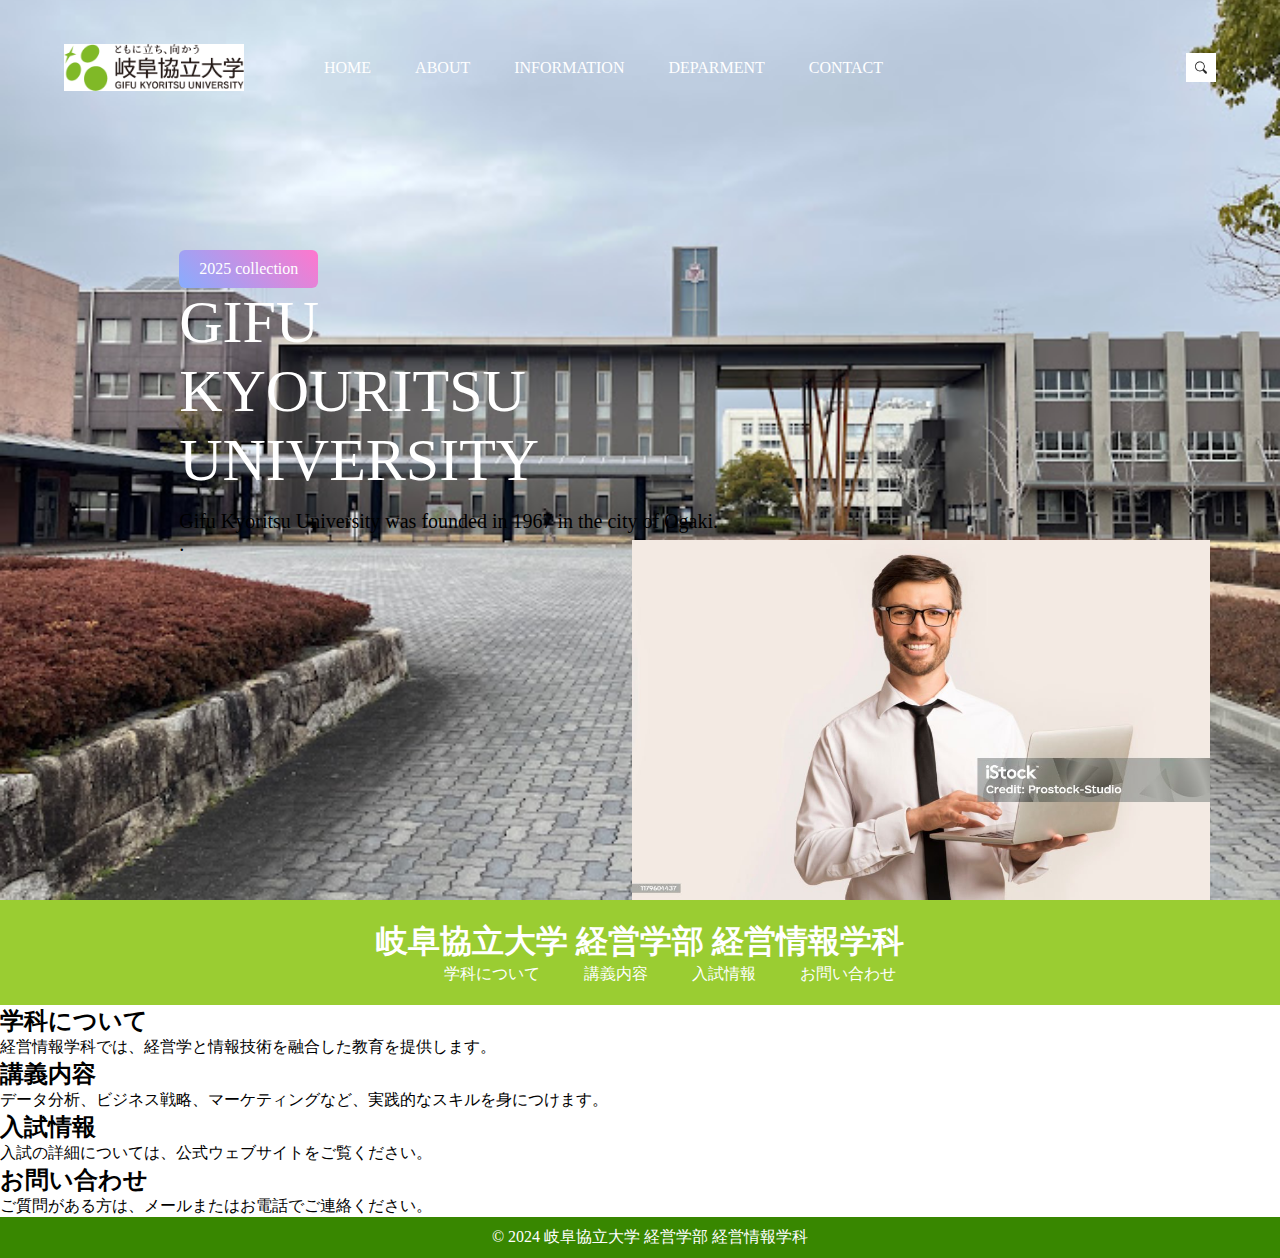
<file: kadaii1415/images/index.html>
<!DOCTYPE html>
<html lang="en">
<head>
    <meta charset="UTF-8">
    <meta name="viewport" content="width=device-width, initial-scale=1.0">
    <title>Document</title>
    <link rel="stylesheet" href="style.css">
</head>
<body>
    <div class="container">
        <div class="navbar">
            <img src="images.png" class="images">
            <nav>
                <ul>
                    <li><a href="#">HOME</a></li>
                    <li><a href="#">ABOUT</a></li>
                    <li><a href="#">INFORMATION</a></li>
                    <li><a href="#">DEPARMENT</a></li>
                    <li><a href="#">CONTACT</a></li>
                </ul>
            </nav>
            <img src="imgs.png" class="imes">
        </div>
    <div class="content">
        <a href="#"class="btn">2025 collection</a>
        <h1>GIFU KYOURITSU UNIVERSITY</h1>
        <p>Gifu Kyoritsu University was founded in 1967 in the city of Ogaki.<br>
           .</p>
            
            </div>



            <img src="i.jpg" class="feature-img">

    </div>
    <header>

        <h1>岐阜協立大学 経営学部 経営情報学科</h1>
       
     <nav>
       
        <ul>
       
          <li><a href="#about">学科について</a></li>
        <li><a href="#courses">講義内容</a></li>
        <li><a href="#admissions">入試情報</a></li>
        <li><a href="#contact">お問い合わせ</a></li>
    </ul>
        </nav>
       </header>
           <section id="about">
           <h2>学科について</h2>
          <p>経営情報学科では、経営学と情報技術を融合した教育を提供します。</p>
         </section> <section id="courses"><h2>講義内容</h2>
           <p>データ分析、ビジネス戦略、マーケティングなど、実践的なスキルを身につけます。</p>
           </section> <section id="admissions">
                <h2>入試情報</h2>
                     <p>入試の詳細については、公式ウェブサイトをご覧ください。</p>
           </section> <section id="contact">
             <h2>お問い合わせ</h2>
               <p>ご質問がある方は、メールまたはお電話でご連絡ください。</p>
       </section>
       
    <footer>
       
     <p>© 2024 岐阜協立大学 経営学部 経営情報学科</p>
       
        </footer>



</body>
</html>
</file>
<file: kadaii1415/images/style.css>
*{
    margin: 0;
    padding: 0;
}
.container{
    height: 100vh;
    width: 100%;
    background-image: url(img.jpeg);
    background-position: center;
    background-size: cover;
    padding-left: 5%;
    padding-right: 5%;
    box-sizing: border-box;
    position: relative;
}
.navbar{
    width: 100%;
    height: 15vh;
    margin: auto;
    display: flex;
    align-items: center;
}
.images{
    width: 180px;
    cursor: pointer;
}
.imes{
    width: 30px;
    cursor: pointer;
}
nav{
    flex: 1;
    padding-left: 60px; 
}
nav ul li{
    display: inline-block;
    list-style: none;
    margin: 0px 20px;
}
nav ul li a{
    text-decoration: none;
    color: #333;
}
.content h1{
    font-size: 60px;
    font-weight: 100;
    max-width: 24px;
    margin-bottom: 15px;
    color:#fff;
}
.content p{
    font-size: 20px;
    
    color:black;
}
.content{
    margin-left: 10%;
    margin-top: 10%;
    ;
}
.content .btn{
    display: inline-block;
    background: linear-gradient(45deg, #87adfe, #ff77cd);
    border-radius: 6px;
    padding: 10px 20px;
    box-sizing: border-box;
    text-decoration: none;
    color: #fff;
    box-shadow: 3px 8px 22px rgba(red, green, blue, alpha);
}
.feature-img{
    height: 40%;
    position: absolute;
    bottom: 0;
    right: 70px;
}
    


   
   header {
   
    background: yellowgreen;
   color: #ffffff;
   padding: 20px;
   text-align: center;
   
   }
   
   nav ul {
   
    list-style-type: none;
    padding: 0;
   }

   nav ul li {
    display: inline;
   margin-right: 20px;
   }
   
   nav ul li a {
   color: #ffffff;
   text-decoration: none;

   }
   
   section1 {
    padding: 20px;
    margin: 20px;
    border: 1px solid #ccc;
   
   }
   
   footer {
    text-align: center;
    padding: 10px;
   background: #388700;
   color: #ffffff;
   position: relative;
   bottom: 0;
   width: 100%;
   
   }
</file>
